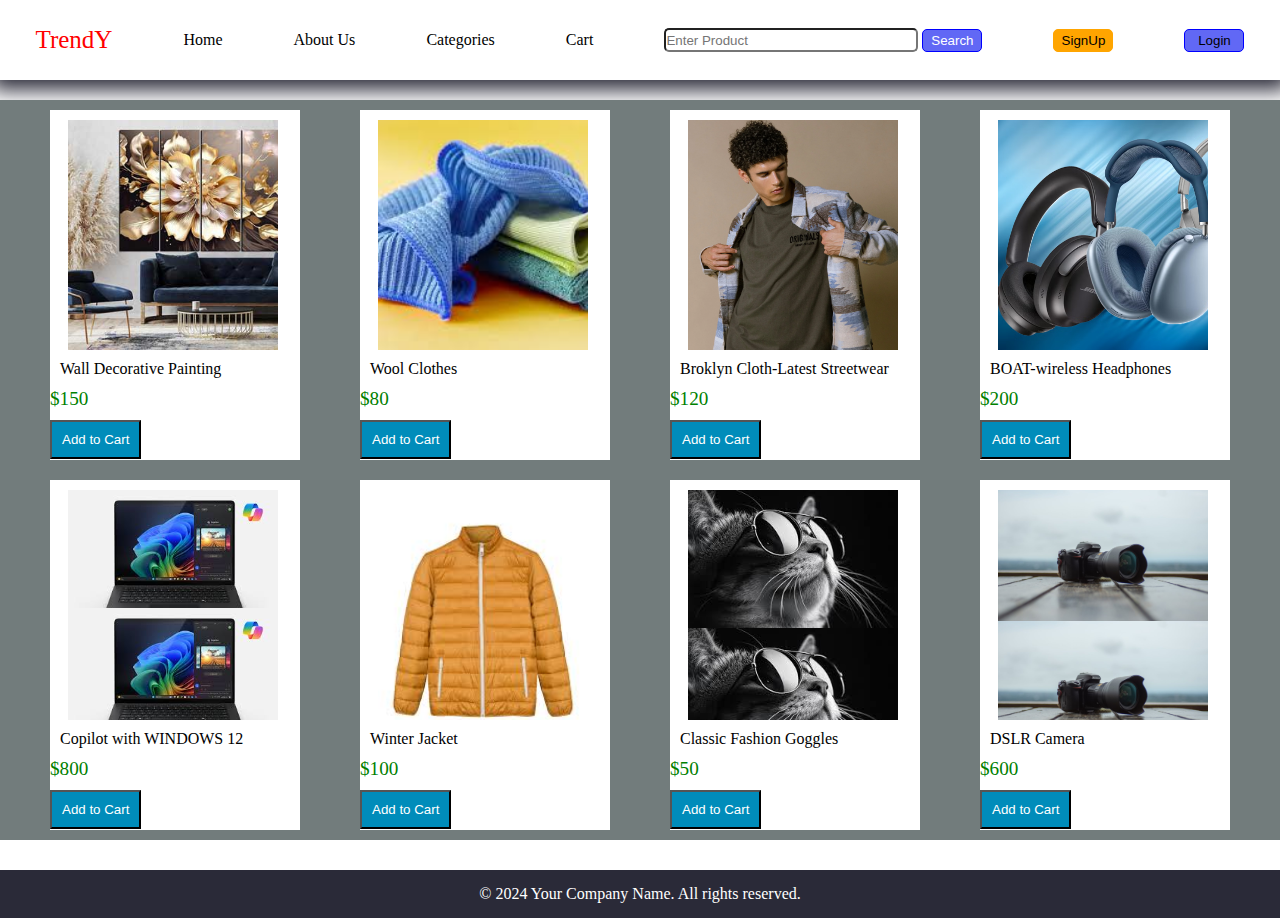
<file: index.html>
<!DOCTYPE html>
<html>
<head>
	<meta charset="utf-8">
	<meta name="viewport" content="width=device-width, initial-scale=1">
	<title>Trendy-Home</title>
	<link rel="stylesheet"  href="home.css">
</head>
<body>
<div class="header">
	
		<div class="rightc" id="trend">TrendY</div>
		<div class="rightc"><a href="index.html">Home</a></div>
        <div class="rightc"><a href="aboutus.html">About Us</a></div>
        <div class="rightc"><a href="category.html">Categories</a></div>
        <div class="rightc"><a href="cart.html">Cart</a></div>
		<div class="rightc">
			<input type="text" placeholder="Enter Product">
		    <button class="si">Search</button>
	   </div>
	   <div class="rightc"><button class="sii"><a href="signup.html">SignUp</a></button></div>
		<div class="rightc"><button class="si"><a href="login.html">Login</a></button></div>
</div>
<div class="main">
	<div class="box">
			<div class="photo" style="background-image: url('img1.jpg'); background-size: cover;"></div>
			<div class="text">Wall Decorative Painting</div>
			<p class="price">$150</p>
			<button class="add-to-cart" onclick="addToCart('Wall Decorative Painting', 150, 'img1.jpg')">Add to Cart</button>
		</div>

	<div class="box">
		<div class="photo" style="background-image: url('img2.jpg'); background-size: cover;"></div>
			<div class="text">Wool Clothes</div>
			<p class="price">$80</p>
			<button class="add-to-cart" onclick="addToCart('Wool Clothes', 80, 'img2.jpg')">Add to Cart</button>
	</div>

	<div class="box">
		<div class="photo" style="background-image: url('img3.webp'); background-size: cover;"></div>
			<div class="text">Broklyn Cloth-Latest Streetwear</div>
			<p class="price">$120</p>
			<button class="add-to-cart" onclick="addToCart('Broklyn Cloth-Latest Streetwear', 120, 'img3.webp')">Add to Cart</button>
	</div>

	<div class="box">
		<div class="photo" style="background-image: url('img4.avif'); background-size: cover;"></div>
			<div class="text">BOAT-wireless Headphones</div>
			<p class="price">$200</p>
			<button class="add-to-cart" onclick="addToCart('BOAT-wireless Headphones', 200, 'img4.avif')">Add to Cart</button>
	</div>

	<div class="box">
		<div class="photo" style="background-image: url('img5.jpg'); background-size: contain;"></div>
			<div class="text">Copilot with WINDOWS 12</div>
			<p class="price">$800</p>
			<button class="add-to-cart" onclick="addToCart('Copilot with WINDOWS 12', 800, 'img5.jpg')">Add to Cart</button>
	</div>

	<div class="box">
		<div class="photo" style="background-image: url('img6.jpg'); background-size: cover;"></div>
			<div class="text">Winter Jacket</div>
			<p class="price">$100</p>
			<button class="add-to-cart" onclick="addToCart('Winter Jacket', 100, 'img6.jpg')">Add to Cart</button>
	</div>

	<div class="box">
		<div class="photo" style="background-image: url('img7.jpg'); background-size: contain;"></div>
			<div class="text">Classic Fashion Goggles</div>
			<p class="price">$50</p>
			<button class="add-to-cart" onclick="addToCart('Classic Fashion Goggles', 50, 'img7.jpg')">Add to Cart</button>
	</div>
	
	<div class="box">
		<div class="photo" style="background-image: url('img8.jpg'); background-size: contain;"></div>
			<div class="text">DSLR Camera</div>
			<p class="price">$600</p>
			<button class="add-to-cart" onclick="addToCart('DSLR Camera', 600, 'img8.jpg')">Add to Cart</button>
	</div>
</div>
 <footer>
        <p>&copy; 2024 Your Company Name. All rights reserved.</p>
    </footer>
    <script>
		let cart = JSON.parse(localStorage.getItem('cart')) || [];

function addToCart(name, price, image) {
    // Check if the item already exists in the cart
    let existingItem = cart.find(item => item.name === name);
    
    if (existingItem) {
        // If item exists, increase the quantity
        existingItem.quantity++;
    } else {
        // If item does not exist, add it to the cart with quantity 1
        cart.push({ name, price, image, quantity: 1 });
    }

    // Save the updated cart in localStorage
    localStorage.setItem('cart', JSON.stringify(cart));

    alert(`${name} has been added to your cart!`);
}

	</script>
</body>
</html>
</file>
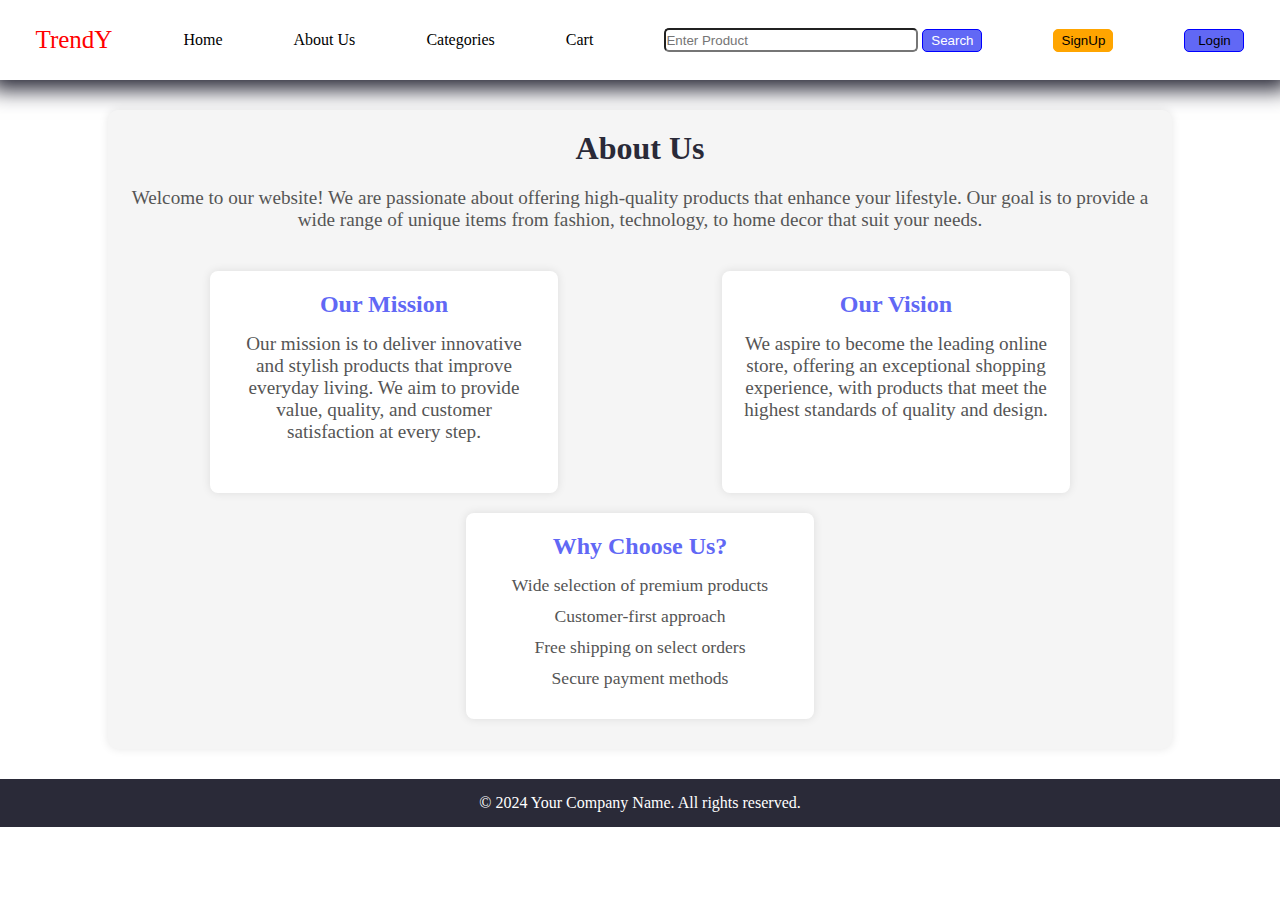
<file: aboutus.html>
<!DOCTYPE html>
<html lang="en">
<head>
    <meta charset="utf-8">
    <meta name="viewport" content="width=device-width, initial-scale=1">
    <title>Trendy-About Us</title>
    <link rel="stylesheet" href="home.css" href="home.css">
</head>
<body>
    <div class="header">
        <div class="rightc" id="trend">TrendY</div>
      <div class="rightc"><a href="index.html">Home</a></div>
        <div class="rightc"><a href="aboutus.html">About Us</a></div>
        <div class="rightc"><a href="category.html">Categories</a></div>
        <div class="rightc"><a href="cart.html">Cart</a></div>
        <div class="rightc">
            <input type="text" placeholder="Enter Product">
            <button class="si">Search</button>
        </div>
        <div class="rightc"><button class="sii"><a href="signup.html">SignUp</a></button></div>
        <div class="rightc"><button class="si"><a href="login.html">Login</a></button></div>
    </div>

    <div class="about-container">
        <h1>About Us</h1>
        <p>Welcome to our website! We are passionate about offering high-quality products that enhance your lifestyle. Our goal is to provide a wide range of unique items from fashion, technology, to home decor that suit your needs.</p>

        <div class="about-details">
            <div class="about-box">
                <h2>Our Mission</h2>
                <p>Our mission is to deliver innovative and stylish products that improve everyday living. We aim to provide value, quality, and customer satisfaction at every step.</p>
            </div>

            <div class="about-box">
                <h2>Our Vision</h2>
                <p>We aspire to become the leading online store, offering an exceptional shopping experience, with products that meet the highest standards of quality and design.</p>
            </div>

            <div class="about-box">
                <h2>Why Choose Us?</h2>
                <ul>
                    <li>Wide selection of premium products</li>
                    <li>Customer-first approach</li>
                    <li>Free shipping on select orders</li>
                    <li>Secure payment methods</li>
                </ul>
            </div>
        </div>
    </div>

    <footer>
        <p>&copy; 2024 Your Company Name. All rights reserved.</p>
    </footer>
</body>
</html>
</file>
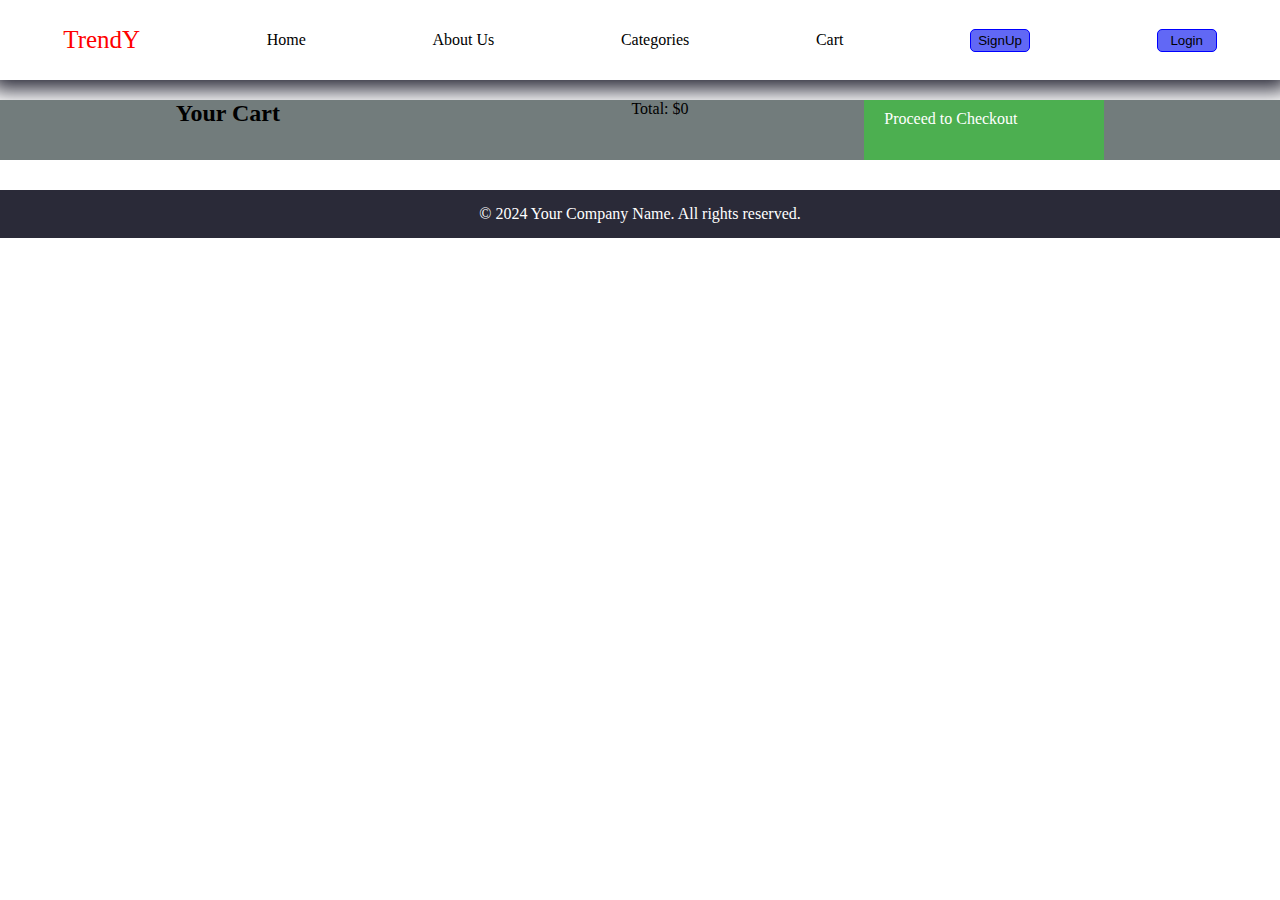
<file: cart.html>
<!DOCTYPE html>
<html lang="en">
<head>
    <meta charset="utf-8">
    <meta name="viewport" content="width=device-width, initial-scale=1">
    <title>Trendy-Shopping Cart</title>
    <link rel="stylesheet" href="home.css">
</head>
<body>
    <div class="header">
        <div class="rightc" id="trend">TrendY</div>
        <div class="rightc"><a href="index.html">Home</a></div>
        <div class="rightc"><a href="aboutus.html">About Us</a></div>
        <div class="rightc"><a href="category.html">Categories</a></div>
        <div class="rightc"><a href="cart.html">Cart</a></div>
        <div class="rightc"><button class="si"><a href="signup.html">SignUp</a></button></div>
        <div class="rightc"><button class="si"><a href="login.html">Login</a></button></div>
    </div>

    <div class="main">
        <h2>Your Cart</h2>
        <div id="cart-items"></div>

        <p>Total: $<span id="total-price">0</span></p>
        <a class="checkout-btn" onclick="proceedToCheckout()" href="payment.html">Proceed to Checkout</a>
    </div>

    <footer>
        <p>&copy; 2024 Your Company Name. All rights reserved.</p>
    </footer>

    <script>
        function displayCart() {
            let cart = JSON.parse(localStorage.getItem('cart')) || [];
            let cartContainer = document.getElementById('cart-items');
            let total = 0;

            cartContainer.innerHTML = '';
            cart.forEach(item => {
                let itemElement = document.createElement('div');
                itemElement.classList.add('cart-item');
                itemElement.innerHTML = `
                    <img src="${item.image}" alt="${item.name}" width="100">
                    <span>${item.name}</span>
                    <span>$${item.price}</span>
                    <button onclick="removeFromCart('${item.name}')">Remove</button>
                `;
                cartContainer.appendChild(itemElement);
                total += item.price;
            });

            document.getElementById('total-price').textContent = total;
        }

        function removeFromCart(itemName) {
            let cart = JSON.parse(localStorage.getItem('cart')) || [];
            cart = cart.filter(item => item.name !== itemName);
            localStorage.setItem('cart', JSON.stringify(cart));
            displayCart();
        }

        function proceedToCheckout() {
            alert("Proceeding to payment. Thank you for shopping!");
            // You can integrate a payment gateway here (e.g., PayPal, Stripe)
        }

        // Display cart when the page loads
        displayCart();
    </script>
</body>
</html>
</file>
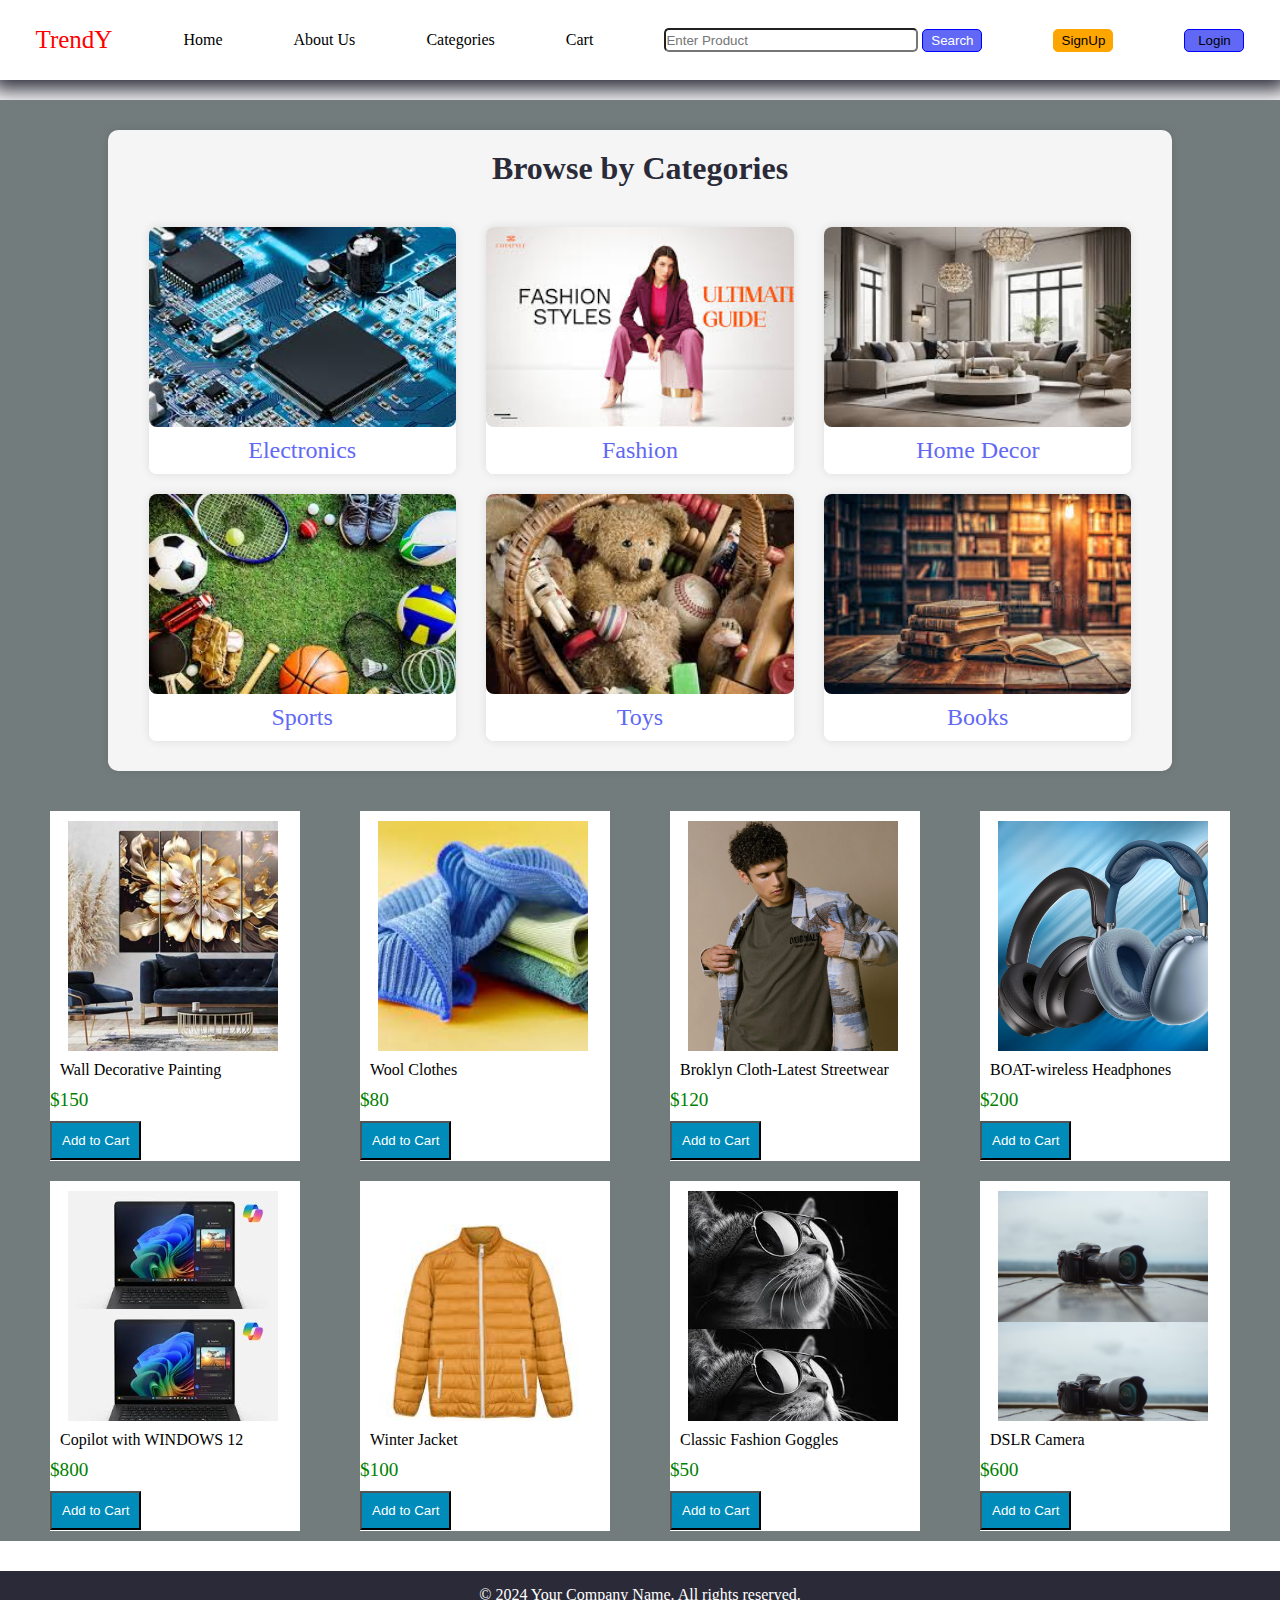
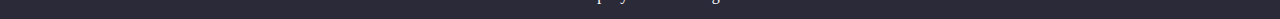
<file: category.html>
<!DOCTYPE html>
<html>
<head>
    <meta charset="utf-8">
    <meta name="viewport" content="width=device-width, initial-scale=1">
    <title>Trendy-Categories</title>
    <link rel="stylesheet" href="home.css">
</head>
<body>
    <div class="header">
        <div class="rightc" id="trend">TrendY</div>
        <div class="rightc"><a href="index.html">Home</a></div>
        <div class="rightc"><a href="aboutus.html">About Us</a></div>
        <div class="rightc"><a href="category.html">Categories</a></div>
        <div class="rightc"><a href="cart.html">Cart</a></div>
        <div class="rightc">
            <input type="text" placeholder="Enter Product">
            <button class="si">Search</button>
        </div>
        <div class="rightc"><button class="sii"><a href="signup.html">SignUp</a></button></div>
        <div class="rightc"><button class="si"><a href="login.html">Login</a></button></div>
    </div>

    <div class="main">
        <!-- Categories Section -->
        <div class="categories"><a href="index.html">
            <h2>Browse by Categories</h2>
            <div class="category-box">
                <div class="category-item">
                    <div class="category-image" style="background-image: url('electronics.jpg'); background-size: cover;"></div>
                    <div class="category-name">Electronics</div>
                </div>
                <div class="category-item">
                    <div class="category-image" style="background-image: url('fashion.jpg'); background-size: cover;"></div>
                    <div class="category-name">Fashion</div>
                </div>
                <div class="category-item">
                    <div class="category-image" style="background-image: url('home_decor.jpg'); background-size: cover;"></div>
                    <div class="category-name">Home Decor</div>
                </div>
                <div class="category-item">
                    <div class="category-image" style="background-image: url('sports.jpg'); background-size: cover;"></div>
                    <div class="category-name">Sports</div>
                </div>
                <div class="category-item">
                    <div class="category-image" style="background-image: url('toys.jpg'); background-size: cover;"></div>
                    <div class="category-name">Toys</div>
                </div>
                <div class="category-item">
                    <div class="category-image" style="background-image: url('books.jpg'); background-size: cover;"></div>
                    <div class="category-name">Books</div>
                </div>
            </div>
        </div></a>

        <!-- Your existing product boxes -->
        <div class="box">
            <div class="photo" style="background-image: url('img1.jpg'); background-size: cover;"></div>
            <div class="text">Wall Decorative Painting</div>
            <p class="price">$150</p>
            <button class="add-to-cart" onclick="addToCart('Wall Decorative Painting', 150, 'img1.jpg')">Add to Cart</button>
        </div>

    <div class="box">
        <div class="photo" style="background-image: url('img2.jpg'); background-size: cover;"></div>
            <div class="text">Wool Clothes</div>
            <p class="price">$80</p>
            <button class="add-to-cart" onclick="addToCart('Wool Clothes', 80, 'img2.jpg')">Add to Cart</button>
    </div>

    <div class="box">
        <div class="photo" style="background-image: url('img3.webp'); background-size: cover;"></div>
            <div class="text">Broklyn Cloth-Latest Streetwear</div>
            <p class="price">$120</p>
            <button class="add-to-cart" onclick="addToCart('Broklyn Cloth-Latest Streetwear', 120, 'img3.webp')">Add to Cart</button>
    </div>

    <div class="box">
        <div class="photo" style="background-image: url('img4.avif'); background-size: cover;"></div>
            <div class="text">BOAT-wireless Headphones</div>
            <p class="price">$200</p>
            <button class="add-to-cart" onclick="addToCart('BOAT-wireless Headphones', 200, 'img4.avif')">Add to Cart</button>
    </div>

    <div class="box">
        <div class="photo" style="background-image: url('img5.jpg'); background-size: contain;"></div>
            <div class="text">Copilot with WINDOWS 12</div>
            <p class="price">$800</p>
            <button class="add-to-cart" onclick="addToCart('Copilot with WINDOWS 12', 800, 'img5.jpg')">Add to Cart</button>
    </div>

    <div class="box">
        <div class="photo" style="background-image: url('img6.jpg'); background-size: cover;"></div>
            <div class="text">Winter Jacket</div>
            <p class="price">$100</p>
            <button class="add-to-cart" onclick="addToCart('Winter Jacket', 100, 'img6.jpg')">Add to Cart</button>
    </div>

    <div class="box">
        <div class="photo" style="background-image: url('img7.jpg'); background-size: contain;"></div>
            <div class="text">Classic Fashion Goggles</div>
            <p class="price">$50</p>
            <button class="add-to-cart" onclick="addToCart('Classic Fashion Goggles', 50, 'img7.jpg')">Add to Cart</button>
    </div>
    
    <div class="box">
        <div class="photo" style="background-image: url('img8.jpg'); background-size: contain;"></div>
            <div class="text">DSLR Camera</div>
            <p class="price">$600</p>
            <button class="add-to-cart" onclick="addToCart('DSLR Camera', 600, 'img8.jpg')">Add to Cart</button>
    </div>
    </div>

    <footer>
        <p>&copy; 2024 Your Company Name. All rights reserved.</p>
    </footer>
     <script>
        let cart = JSON.parse(localStorage.getItem('cart')) || [];

function addToCart(name, price, image) {
    // Check if the item already exists in the cart
    let existingItem = cart.find(item => item.name === name);
    
    if (existingItem) {
        // If item exists, increase the quantity
        existingItem.quantity++;
    } else {
        // If item does not exist, add it to the cart with quantity 1
        cart.push({ name, price, image, quantity: 1 });
    }

    // Save the updated cart in localStorage
    localStorage.setItem('cart', JSON.stringify(cart));

    alert(`${name} has been added to your cart!`);
}

    </script>
</body>
</html>
</file>
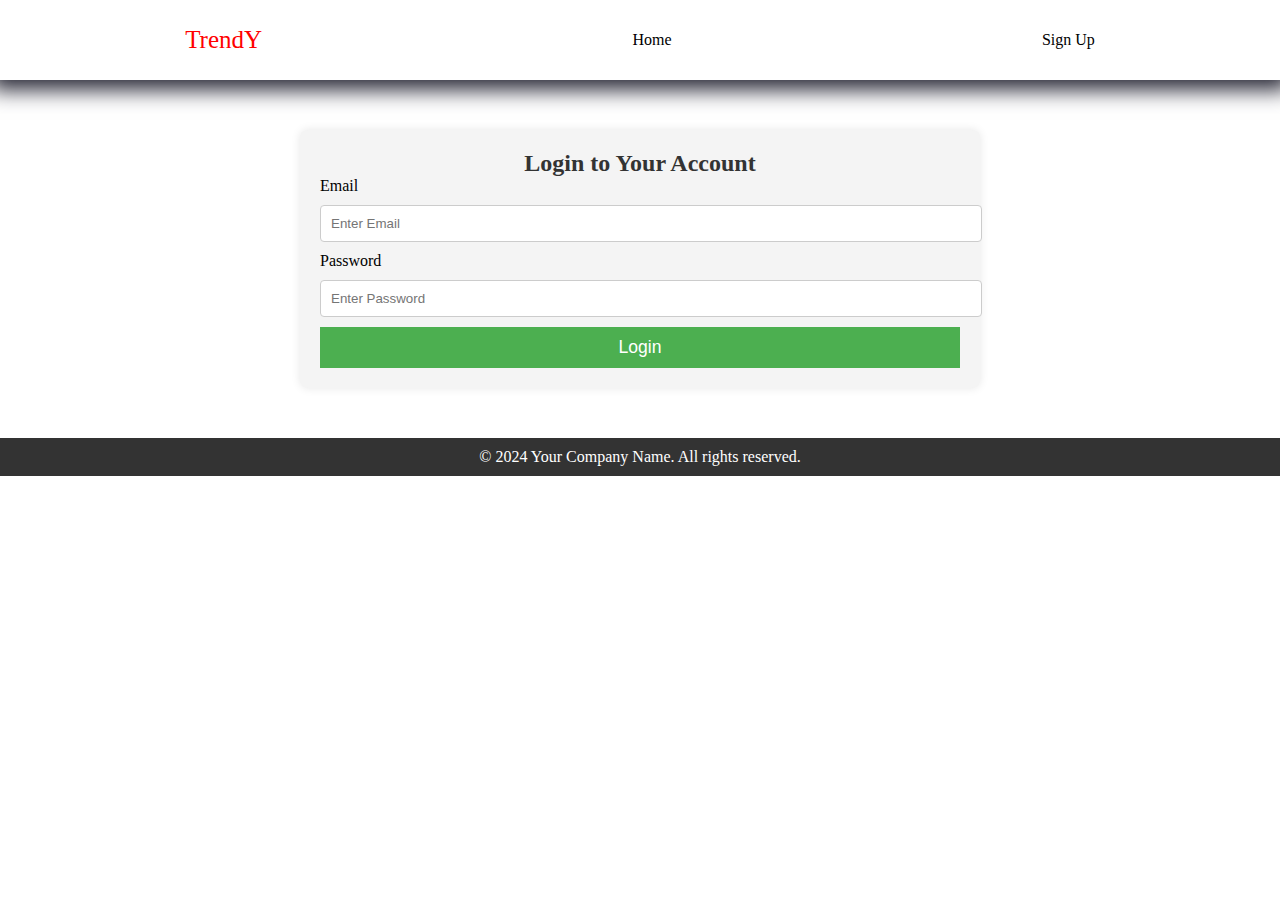
<file: login.html>
<!DOCTYPE html>
<html lang="en">
<head>
    <meta charset="UTF-8">
    <meta name="viewport" content="width=device-width, initial-scale=1.0">
    <title>Trendy-Login</title>
    <link rel="stylesheet" href="home.css">
    <style>
    	.signup-container, .login-container, .welcome-container {
    width: 50%;
    margin: 50px auto;
    padding: 20px;
    background-color: #f4f4f4;
    border-radius: 8px;
    box-shadow: 0 0 10px rgba(0, 0, 0, 0.1);
}

h2 {
    text-align: center;
    color: #333;
}

input {
    width: 100%;
    padding: 10px;
    margin: 10px 0;
    border-radius: 4px;
    border: 1px solid #ccc;
}

button {
    background-color: #4CAF50;
    color: white;
    padding: 10px 20px;
    font-size: 1.1em;
    border: none;
    cursor: pointer;
    width: 100%;
}

button:hover {
    background-color: #45a049;
}

footer {
    text-align: center;
    background-color: #333;
    color: white;
    padding: 10px;
}
    </style>
</head>
<body>
    <div class="header">
        <div class="rightc" id="trend">TrendY</div>
        <div class="rightc"><a href="index.html">Home</a></div>
        <div class="rightc"><a href="signup.html">Sign Up</a></div>
    </div>

    <div class="login-container">
        <h2>Login to Your Account</h2>
        <form id="login-form">
            <label for="login-email">Email</label>
            <input type="email" id="login-email" name="login-email" required placeholder="Enter Email">

            <label for="login-password">Password</label>
            <input type="password" id="login-password" name="login-password" required placeholder="Enter Password">

            <button type="submit" id="login-btn">Login</button>
        </form>
    </div>

    <footer>
        <p>&copy; 2024 Your Company Name. All rights reserved.</p>
    </footer>

    <script>
        document.getElementById("login-form").addEventListener("submit", function(event) {
            event.preventDefault();

            // Get user input
            let email = document.getElementById("login-email").value;
            let password = document.getElementById("login-password").value;

            // Retrieve users from localStorage
            let users = JSON.parse(localStorage.getItem("users")) || [];

            // Check if email and password match any user
            let user = users.find(user => user.email === email && user.password === password);

            if (user) {
                alert("Login successful! Welcome back.");
                window.location.href = "index.html"; // Redirect to homepage
            } else {
                alert("Invalid email or password.");
            }
        });
    </script>
</body>
</html>
</file>
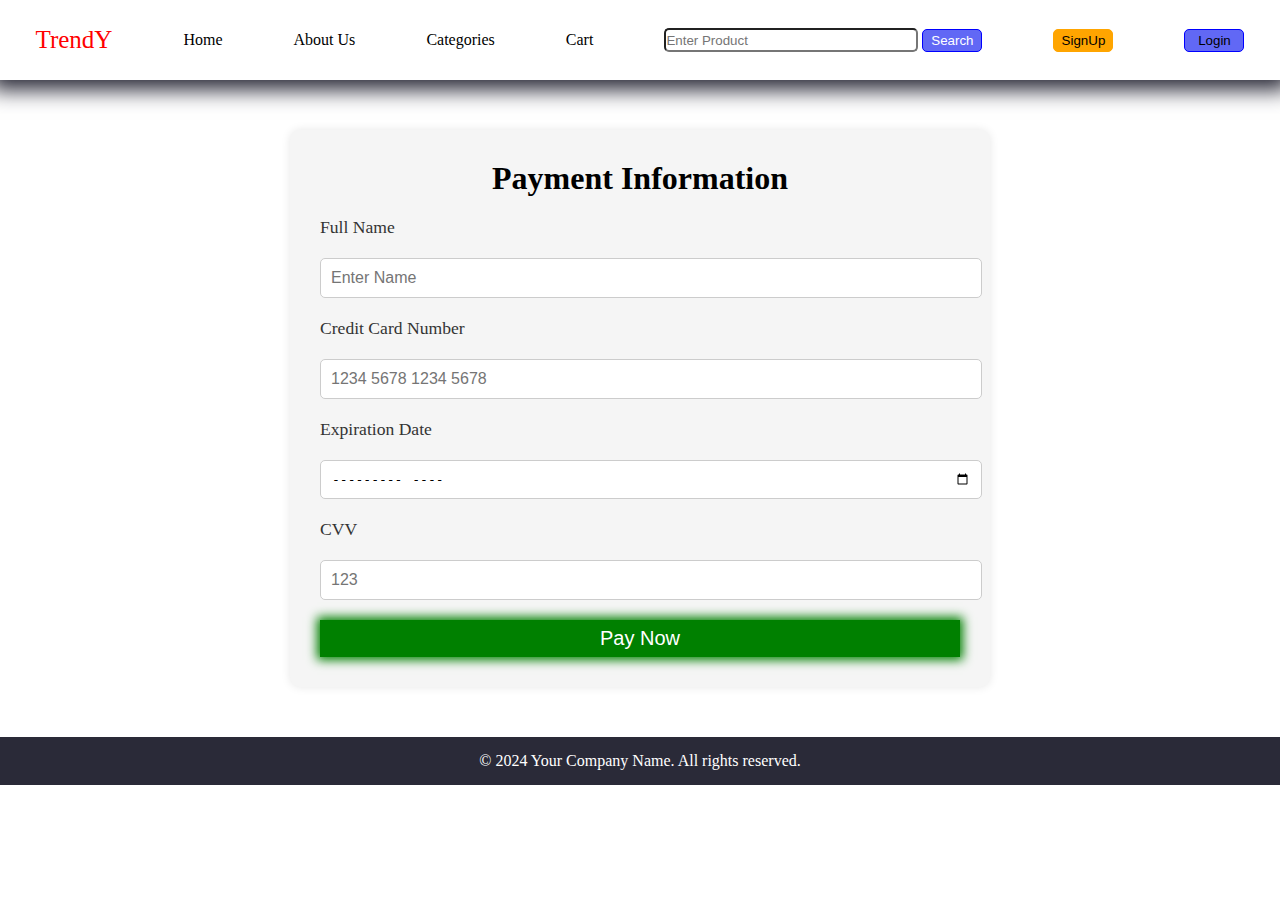
<file: payment.html>
<!DOCTYPE html>
<html lang="en">
<head>
    <meta charset="UTF-8">
    <meta name="viewport" content="width=device-width, initial-scale=1.0">
    <title>Trendy-Payment</title>
    <link rel="stylesheet" href="home.css">
    
</head>
<body>
    <div class="header">
        <div class="rightc" id="trend">TrendY</div>
        <div class="rightc"><a href="index.html">Home</a></div>
        <div class="rightc"><a href="aboutus.html">About Us</a></div>
        <div class="rightc"><a href="category.html">Categories</a></div>
        <div class="rightc"><a href="cart.html">Cart</a></div>
        <div class="rightc">
            <input type="text" placeholder="Enter Product">
            <button class="si">Search</button>
        </div>
        <div class="rightc"><button class="sii"><a href="signup.html">SignUp</a></button></div>
        <div class="rightc"><button class="si"><a href="login.html">Login</a></button></div>
    </div>

    <div class="payment-container">
        <h2>Payment Information</h2>
        <form class="payment-form" action="payment_success.html" method="POST">
            <label for="name">Full Name</label>
            <input type="text" id="name" name="name" required placeholder="Enter Name">
            
            <label for="card-number">Credit Card Number</label>
            <input type="text" id="card-number" name="card-number" required placeholder="1234 5678 1234 5678">
            
            <label for="expiry-date">Expiration Date</label>
            <input type="month" id="expiry-date" name="expiry-date" required>
            
            <label for="cvv">CVV</label>
            <input type="text" id="cvv" name="cvv" required placeholder="123">

            <!-- Payment Submit Button with JavaScript validation -->
            <button type="button" class="pay-now-btn" style="background-color: green; height: 37px; text-align: center; font-size: 20px; box-shadow: 0px 0px 10px 3px green; border: none; color: white; cursor: pointer;" onclick="validateAndRedirect(event)">Pay Now</button>
        </form>
    </div>

    <footer>
        <p>&copy; 2024 Your Company Name. All rights reserved.</p>
    </footer>
    <script>
        // JavaScript function to validate the form
        function validateAndRedirect(event) {
            event.preventDefault();  // Prevent the form from submitting normally

            // Get form fields
            const name = document.getElementById('name').value;
            const cardNumber = document.getElementById('card-number').value;
            const expiryDate = document.getElementById('expiry-date').value;
            const cvv = document.getElementById('cvv').value;

            // Check if all fields are filled out
            if (name && cardNumber && expiryDate && cvv) {
                // Redirect to payment success page if all fields are filled
                window.location.href = "payment_success.html";
            } else {
                // If any field is missing, show an alert
                alert("Please fill in all fields.");
            }
        }
    </script>
</body>
</html>
</file>
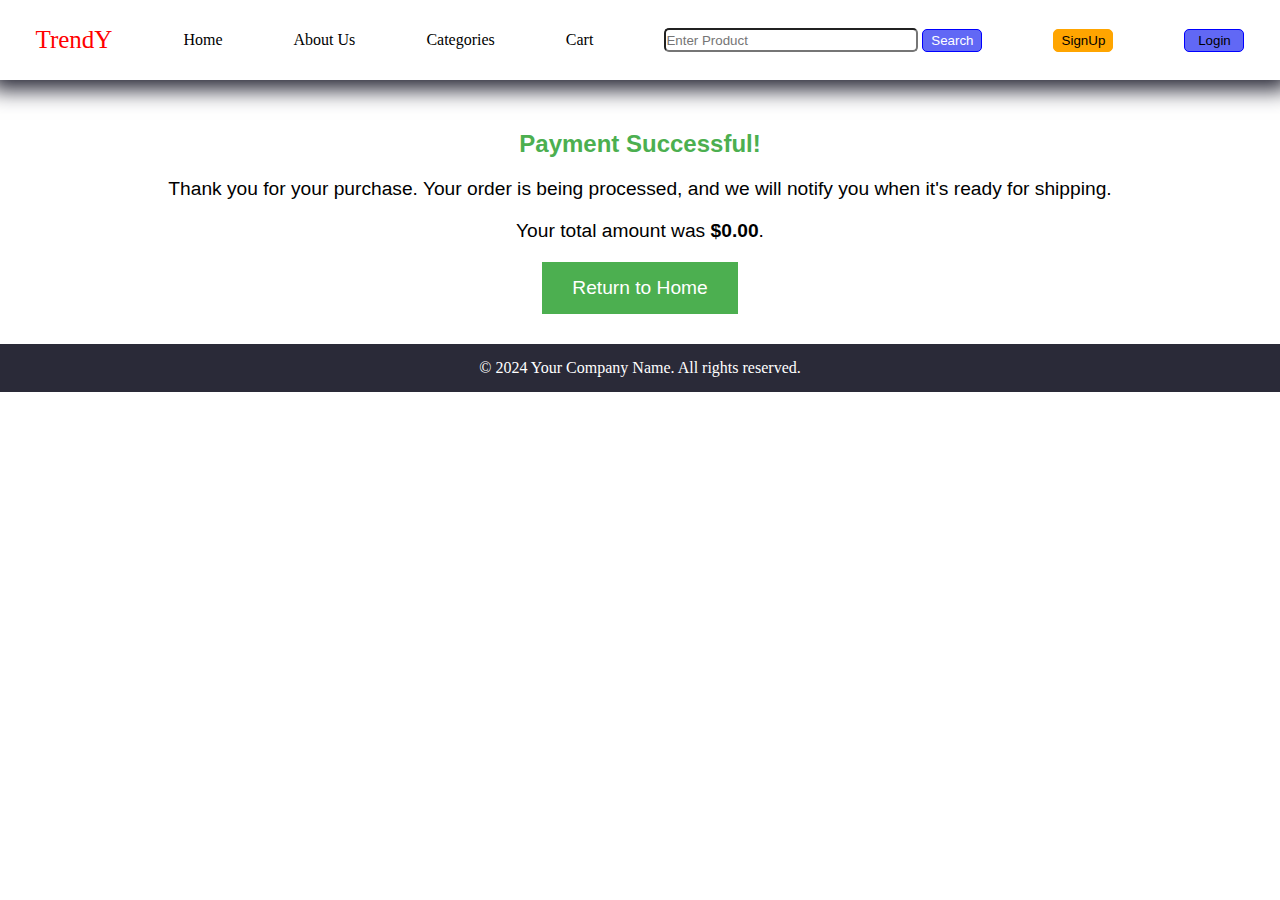
<file: payment_success.html>
<!DOCTYPE html>
<html lang="en">
<head>
    <meta charset="UTF-8">
    <meta name="viewport" content="width=device-width, initial-scale=1.0">
    <title>Trendy-Payment Successful</title>
    <link rel="stylesheet" href="home.css">
</head>
<body>
    <div class="header">
        <div class="rightc" id="trend">TrendY</div>
        <div class="rightc"><a href="index.html">Home</a></div>
        <div class="rightc"><a href="aboutus.html">About Us</a></div>
        <div class="rightc"><a href="category.html">Categories</a></div>
        <div class="rightc"><a href="cart.html">Cart</a></div>
        <div class="rightc">
            <input type="text" placeholder="Enter Product">
            <button class="si">Search</button>
        </div>
        <div class="rightc"><button class="sii"><a href="signup.html">SignUp</a></button></div>
        <div class="rightc"><button class="si"><a href="login.html">Login</a></button></div>
    </div>

    <div class="payment-successful-container">
        <h2>Payment Successful!</h2>
        <p>Thank you for your purchase. Your order is being processed, and we will notify you when it's ready for shipping.</p>
        <p>Your total amount was <strong>$<span id="payment-total">0.00</span></strong>.</p>
        <button onclick="window.location.href='index.html'">Return to Home</button>
    </div>

    <footer>
        <p>&copy; 2024 Your Company Name. All rights reserved.</p>
    </footer>

    <script>
        // Function to load the total amount from localStorage
        function loadTotalAmount() {
            let cart = JSON.parse(localStorage.getItem('cart')) || [];
            let totalAmount = 0;
            cart.forEach(item => {
                totalAmount += item.price * item.quantity;
            });

            // Display the total amount in the payment success page
            document.getElementById('payment-total').textContent = totalAmount.toFixed(2);
        }

        // Load the total amount when the page loads
        loadTotalAmount();
    </script>

    <style>
        .payment-successful-container {
            text-align: center;
            margin-top: 50px;
            font-family: Arial, sans-serif;
        }

        .payment-successful-container h2 {
            color: #4CAF50;
        }

        .payment-successful-container p {
            font-size: 1.2em;
            margin: 20px 0;
        }

        .payment-successful-container button {
            background-color: #4CAF50;
            color: white;
            padding: 15px 30px;
            font-size: 1.2em;
            border: none;
            cursor: pointer;
        }

        .payment-successful-container button:hover {
            background-color: #45a049;
        }
    </style>
</body>
</html>
</file>
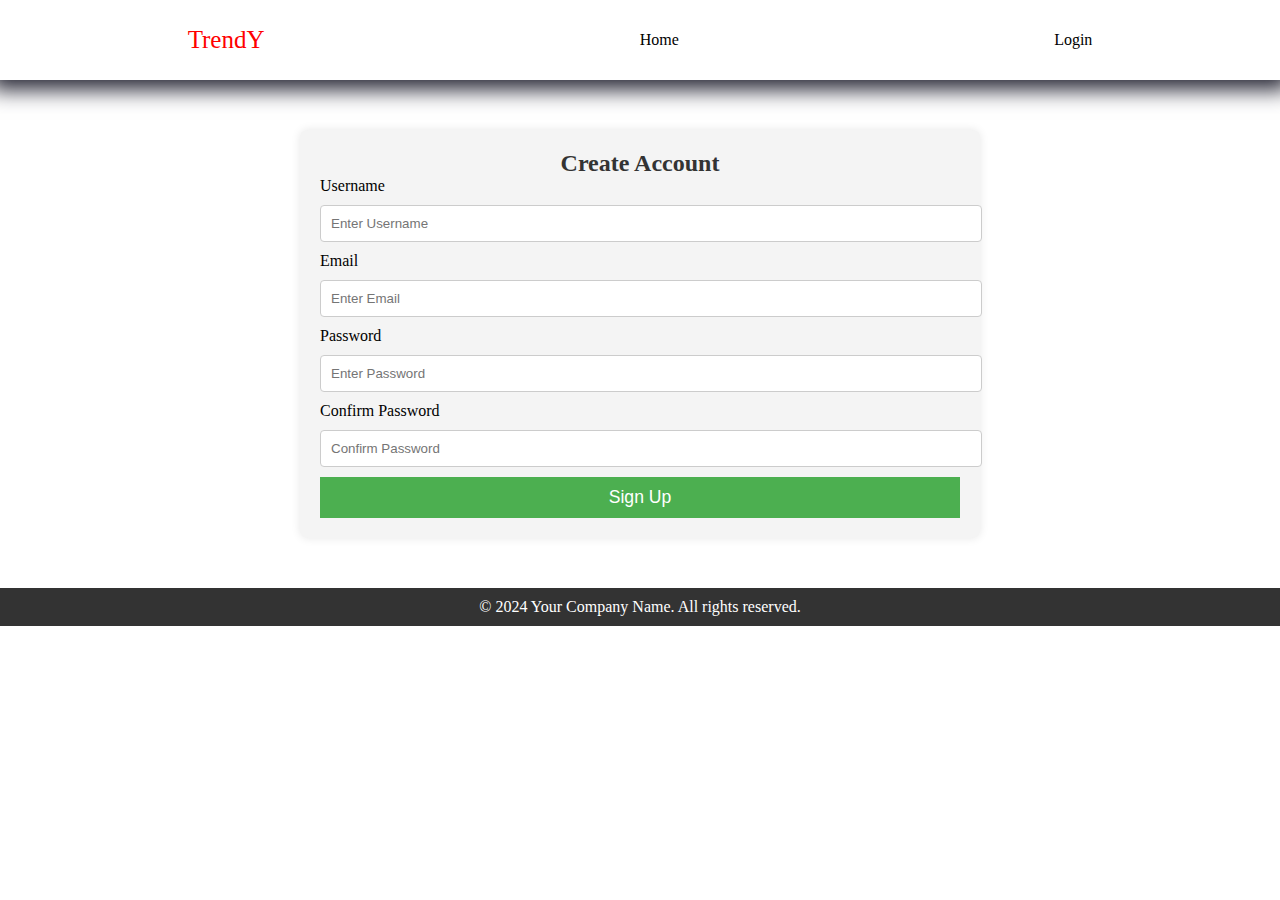
<file: signup.html>
<!DOCTYPE html>
<html lang="en">
<head>
    <meta charset="UTF-8">
    <meta name="viewport" content="width=device-width, initial-scale=1.0">
    <title>Trendy-Sign Up</title>
    <link rel="stylesheet" href="home.css">
    <style>
    	.signup-container, .login-container, .welcome-container {
    width: 50%;
    margin: 50px auto;
    padding: 20px;
    background-color: #f4f4f4;
    border-radius: 8px;
    box-shadow: 0 0 10px rgba(0, 0, 0, 0.1);
}

h2 {
    text-align: center;
    color: #333;
}

input {
    width: 100%;
    padding: 10px;
    margin: 10px 0;
    border-radius: 4px;
    border: 1px solid #ccc;
}

button {
    background-color: #4CAF50;
    color: white;
    padding: 10px 20px;
    font-size: 1.1em;
    border: none;
    cursor: pointer;
    width: 100%;
}

button:hover {
    background-color: #45a049;
}

footer {
    text-align: center;
    background-color: #333;
    color: white;
    padding: 10px;
}
    </style>
</head>
<body>
    <div class="header">
        <div class="rightc" id="trend">TrendY</div>
        <div class="rightc"><a href="index.html">Home</a></div>
        <div class="rightc"><a href="login.html">Login</a></div>
    </div>

    <div class="signup-container">
        <h2>Create Account</h2>
        <form id="signup-form">
            <label for="username">Username</label>
            <input type="text" id="username" name="username" required placeholder="Enter Username">
            
            <label for="email">Email</label>
            <input type="email" id="email" name="email" required placeholder="Enter Email">
            
            <label for="password">Password</label>
            <input type="password" id="password" name="password" required placeholder="Enter Password">
            
            <label for="confirm-password">Confirm Password</label>
            <input type="password" id="confirm-password" name="confirm-password" required placeholder="Confirm Password">
            
            <button type="submit" id="signup-btn">Sign Up</button>
        </form>
    </div>

    <footer>
        <p>&copy; 2024 Your Company Name. All rights reserved.</p>
    </footer>

    <script>
        document.getElementById("signup-form").addEventListener("submit", function(event) {
            event.preventDefault();

            // Get user input
            let username = document.getElementById("username").value;
            let email = document.getElementById("email").value;
            let password = document.getElementById("password").value;
            let confirmPassword = document.getElementById("confirm-password").value;

            // Basic validation
            if (password !== confirmPassword) {
                alert("Passwords do not match.");
                return;
            }

            // Save user data to localStorage (simulate database)
            let users = JSON.parse(localStorage.getItem("users")) || [];
            users.push({ username, email, password });
            localStorage.setItem("users", JSON.stringify(users));

            alert("Sign up successful! You can now log in.");
            window.location.href = "login.html"; // Redirect to login page
        });
    </script>
</body>
</html>
</file>
<file: home.css>
/*homepage style*/
*{
	margin: 0;
	padding: 0;
}
.header{
	display: flex;
	justify-content: space-around;
	align-items: center;
	flex-wrap: wrap;
	height: 80px;
	box-shadow: 0px 1px 20px 9px #2a2a38;
}
#trend{
        font-size: 25px;
    color: red;
    font-family: cursive;
}
}
.rightc{
	font-size: 17px;
	font-family: sans-serif;
}
.rightc input{
	height: 20px;
    width: 250px;
    border-radius: 5px;
}
/*extra small screen mobile */
@media (max-width: 485px) {
    #trend {
        font-size: 10px;
    }
    .header{
        height: 50px;
    }

    .rightc input {
        width: 20px;
        font-size: 6px;
        height: 8px;
        width: 50px;
    }

    .rightc button {
        width: 50px;
        padding: 0px;
        font-size: 6px;
        height: 10px;
        width: 30px;
    }
    .rightc{
        font-size: 6px;

    }
}
.si{
	height: 23px;
    color: white;
    background-color: #6168f5;
    border: 1px solid blue;
    border-radius: 5px;
    width: 60px;
}
.sii{
	height: 23px;
    color: white;
    background-color: orange;
    border: 1px solid orange;
    border-radius: 5px;
    width: 60px;
}
a{
    color: black;
    text-decoration: none;
}
.main{
	height: 100%;
    width: 100%;
    flex-wrap: wrap;
    display: flex;
    margin-top: 20px;
   justify-content: space-evenly;
   background-color: #727c7c;
}
.box{
	height: 350px;
	width: 250px;
	display: flex;
    justify-content: center;
    align-items: center;
    flex-direction: column;
    display: inline-block;
    margin: 10px;
    background-color: white;
}
.photo{
	height: 230px;
    width: 210px;
    margin-left: 18px;
    margin-top: 10px;
}
.text{
	margin: 10px;
}
footer {
    text-align: center;
    background-color: #2a2a38;
    color: white;
    padding: 15px 0;
}

footer p {
    font-size: 1em;
}
/* Existing CSS */

/* New Styles for About Us page */
.about-container {
    width: 80%;
    margin: 30px auto;
    text-align: center;
    background-color: #f5f5f5;
    padding: 20px;
    border-radius: 10px;
    box-shadow: 0px 0px 10px rgba(0, 0, 0, 0.1);
}

.about-container h1 {
    font-size: 2em;
    color: #2a2a38;
    margin-bottom: 20px;
}

.about-container p {
    font-size: 1.2em;
    color: #555;
    margin-bottom: 30px;
}

.about-details {
    display: flex;
    justify-content: space-around;
    flex-wrap: wrap;
}

.about-box {
    width: 30%;
    padding: 20px;
    margin: 10px;
    background-color: white;
    border-radius: 8px;
    box-shadow: 0px 0px 10px rgba(0, 0, 0, 0.1);
}

.about-box h2 {
    font-size: 1.5em;
    color: #6168f5;
    margin-bottom: 15px;
}

.about-box ul {
    list-style-type: none;
    padding: 0;
}

.about-box ul li {
    font-size: 1.1em;
    color: #555;
    margin-bottom: 10px;
}

/* Footer styling */
footer {
    text-align: center;
    background-color: #2a2a38;
    color: white;
    padding: 15px 0;
    margin-top: 30px;
}

footer p {
    font-size: 1em;
}
/* Existing CSS */

/* Categories Section Styles */
.categories {
    width: 80%;
    margin: 30px auto;
    text-align: center;
    background-color: #f5f5f5;
    padding: 20px;
    border-radius: 10px;
    box-shadow: 0px 0px 10px rgba(0, 0, 0, 0.1);
}

.categories h2 {
    font-size: 2em;
    color: #2a2a38;
    margin-bottom: 30px;
}

.category-box {
    display: flex;
    flex-wrap: wrap;
    justify-content: space-evenly;
}

.category-item {
    width: 30%;
    margin: 10px;
    text-align: center;
    background-color: white;
    border-radius: 8px;
    box-shadow: 0px 0px 10px rgba(0, 0, 0, 0.1);
    transition: transform 0.3s ease;
}

.category-item:hover {
    transform: scale(1.05);
}

.category-image {
    height: 200px;
    width: 100%;
    border-radius: 8px;
}

.category-name {
    font-size: 1.5em;
    color: #6168f5;
    padding: 10px;
    background-color: #fff;
    border-radius: 0 0 8px 8px;
}

/* Ensure responsive layout */
@media screen and (max-width: 768px) {
    .category-item {
        width: 45%;
    }
}

@media screen and (max-width: 480px) {
    .category-item {
        width: 90%;
    }
}
/* General styles (existing ones) */



.checkout-btn:hover {
    background-color: #5153d0;
}

/* Payment Page Styles */
.payment-container {
    width: 50%;
    margin: 50px auto;
    background-color: #f5f5f5;
    padding: 30px;
    border-radius: 10px;
    box-shadow: 0 0 10px rgba(0, 0, 0, 0.1);
}

.payment-container h2 {
    text-align: center;
    font-size: 2em;
    margin-bottom: 20px;
}

.payment-form {
    display: flex;
    flex-direction: column;
    gap: 15px;
}

.payment-form label {
    font-size: 1.1em;
    color: #333;
}

.payment-form input {
    padding: 10px;
    font-size: 1em;
    width: 100%;
    margin: 5px 0;
    border-radius: 5px;
    border: 1px solid #ccc;
}

.payment-form input:focus {
    outline-color: #6168f5;
    border-color: #6168f5;
}

.payment-summary {
    font-size: 1.2em;
    text-align: right;
    margin-top: 20px;
}

#pay-btn {
    background-color: #6168f5;
    color: white;
    padding: 10px 20px;
    font-size: 1.1em;
    border: none;
    cursor: pointer;
    border-radius: 5px;
    transition: background-color 0.3s ease;
}

#pay-btn:hover {
    background-color: #5153d0;
}

footer {
    text-align: center;
    background-color: #2a2a38;
    color: white;
    padding: 15px 0;
    margin-top: 30px;
}
/*cart styling*/
.price {
    color: green;
    font-size: 1.2em;
    margin-top: 10px;
}

.add-to-cart {
    background-color: #008CBA;
    color: white;
    padding: 10px;
    margin-top: 10px;
    cursor: pointer;
}
.cart-item {
    display: flex;
    justify-content: space-between;
    margin: 10px 0;
}

.checkout-btn {
    background-color: #4CAF50;
    color: white;
    padding: 10px 20px;
    cursor: pointer;
    height: 40px;
    width: 200px;
}
</file>
